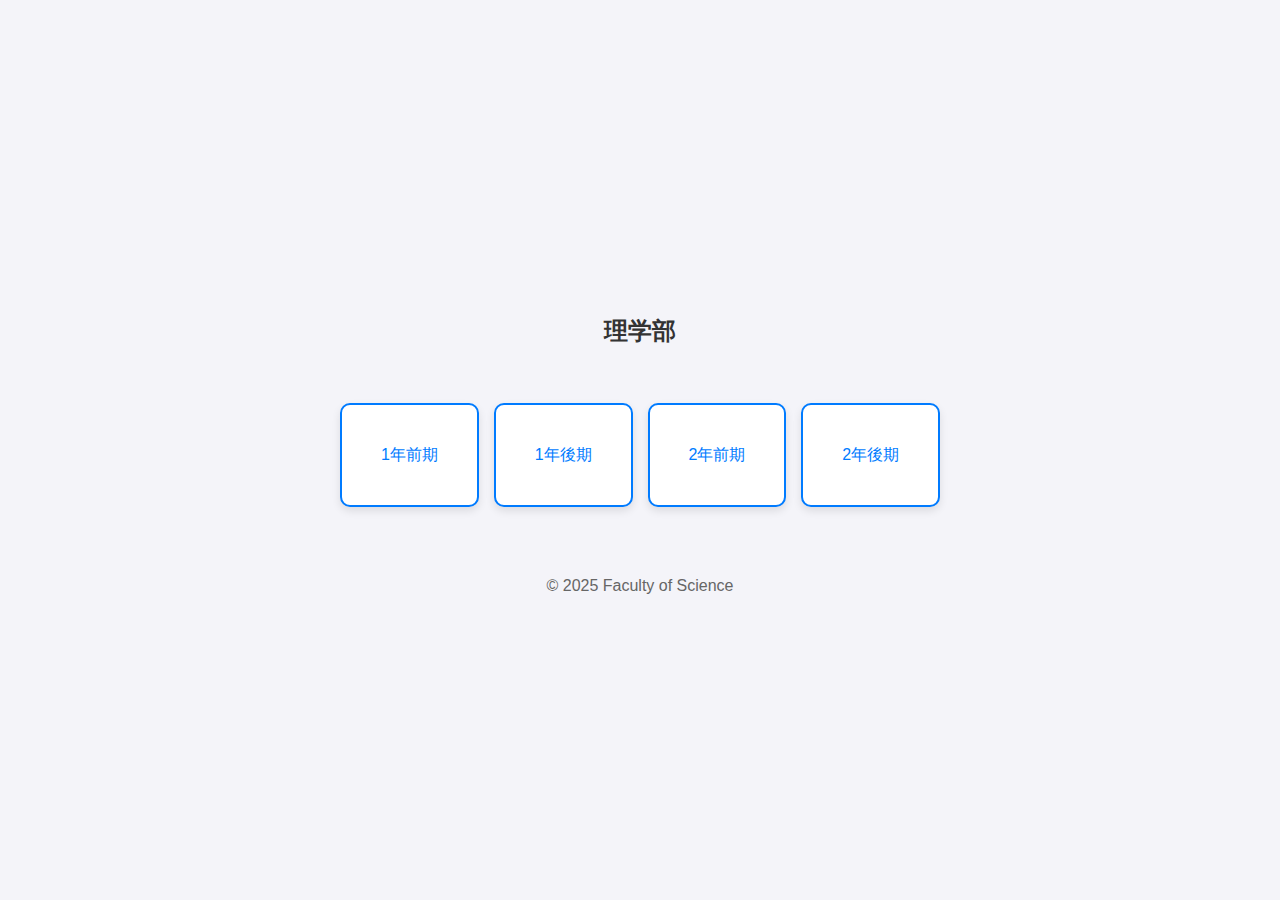
<file: shizudaikakomonn/acultyofscience.html>
<!DOCTYPE html>
<html lang="ja">
    <head>
        <meta charset="UTF-8">
        <meta name="viewpoint" content="width=device-width, initial-scale=1.0">
        <title>静岡大学 過去問サイト</title>
        <link rel="stylesheet" href="styles2.css">
    </head>
    <body>
        <h1>理学部</h1>
        <div class="grid-container">
            <!-- Repeat this block for each Grade type -->
            <div class="grid-item">
                <button onclick="location.href=''">1年前期</button>
            </div>
            <div class="grid-item">
                <button onclick="location.href=''">1年後期</button>
            </div>
            <div class="grid-item">
                <button onclick="location.href=''">2年前期</button>
            </div>
            <div class="grid-item">
                <button onclick="location.href=''">2年後期</button>
            </div>
        </div>
        <footer>&copy; 2025 Faculty of Science</footer>
    </body>  
</html>
</file>
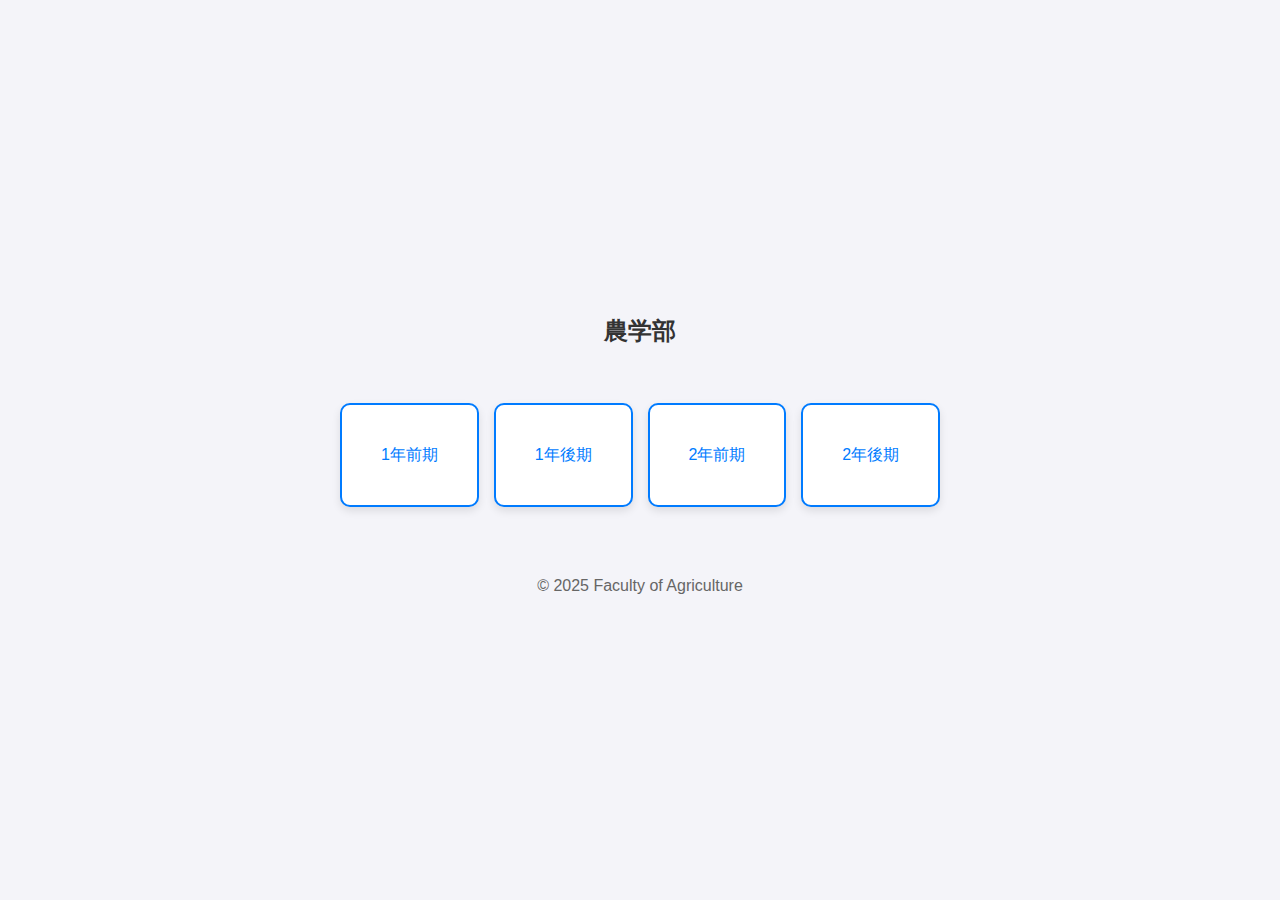
<file: shizudaikakomonn/agriculture.html>
<!DOCTYPE html>
<html lang="ja">
    <head>
        <meta charset="UTF-8">
        <meta name="viewpoint" content="width=device-width, initial-scale=1.0">
        <title>静岡大学 過去問サイト</title>
        <link rel="stylesheet" href="styles2.css">
    </head>
    <body>
        <h1>農学部</h1>
        <div class="grid-container">
            <!-- Repeat this block for each Grade type -->
            <div class="grid-item">
                <button onclick="location.href=''">1年前期</button>
            </div>
            <div class="grid-item">
                <button onclick="location.href=''">1年後期</button>
            </div>
            <div class="grid-item">
                <button onclick="location.href=''">2年前期</button>
            </div>
            <div class="grid-item">
                <button onclick="location.href=''">2年後期</button>
            </div>
        </div>
        <footer>&copy; 2025 Faculty of Agriculture</footer>
    </body>
</html>
</file>
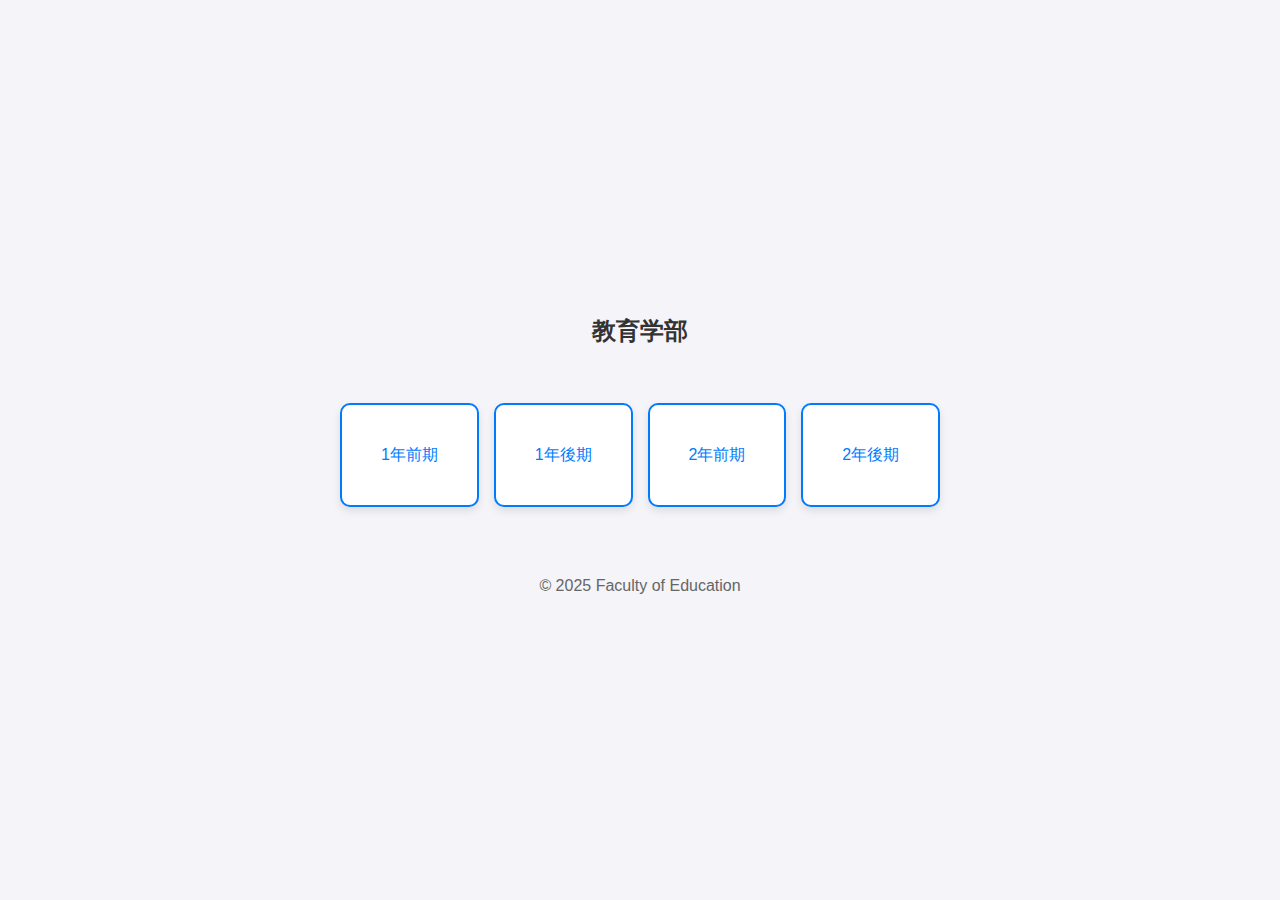
<file: shizudaikakomonn/education.html>
<!DOCTYPE html>
<html lang="ja">
    <head>
        <meta charset="UTF-8">
        <meta name="viewpoint" content="width=device-width, initial-scale=1.0">
        <title>静岡大学 過去問サイト</title>
        <link rel="stylesheet" href="styles2.css">
    </head>
    <body>
        <h1>教育学部</h1>
        <div class="grid-container">
            <!-- Repeat this block for each Grade type -->
            <div class="grid-item">
                <button onclick="location.href=''">1年前期</button>
            </div>
            <div class="grid-item">
                <button onclick="location.href=''">1年後期</button>
            </div>
            <div class="grid-item">
                <button onclick="location.href=''">2年前期</button>
            </div>
            <div class="grid-item">
                <button onclick="location.href=''">2年後期</button>
            </div>
        </div>
        <footer>&copy; 2025 Faculty of Education</footer>
    </body>
</html>
</file>
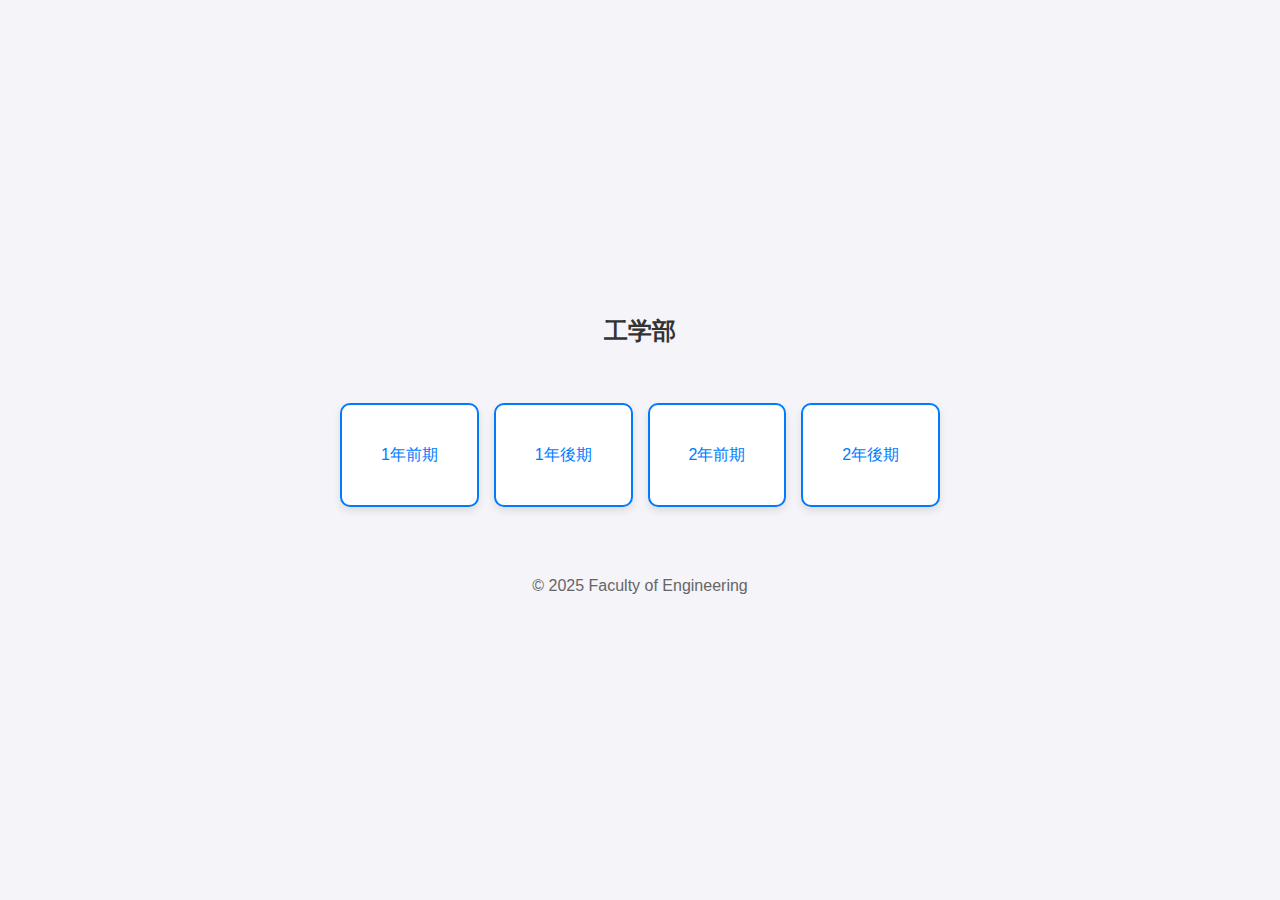
<file: shizudaikakomonn/engineering.html>
<!DOCTYPE html>
<html lang="ja">
    <head>
        <meta charset="UTF-8">
        <meta name="viewpoint" content="width=device-width, initial-scale=1.0">
        <title>静岡大学 過去問サイト</title>
        <link rel="stylesheet" href="styles2.css">
    </head>
    <body>
        <h1>工学部</h1>
        <div class="grid-container">
            <!-- Repeat this block for each Grade type -->
            <div class="grid-item">
                <button onclick="location.href=''">1年前期</button>
            </div>
            <div class="grid-item">
                <button onclick="location.href=''">1年後期</button>
            </div>
            <div class="grid-item">
                <button onclick="location.href=''">2年前期</button>
            </div>
            <div class="grid-item">
                <button onclick="location.href=''">2年後期</button>
            </div>
        </div>
        <footer>&copy; 2025 Faculty of Engineering</footer>
    </body>
</html>
</file>
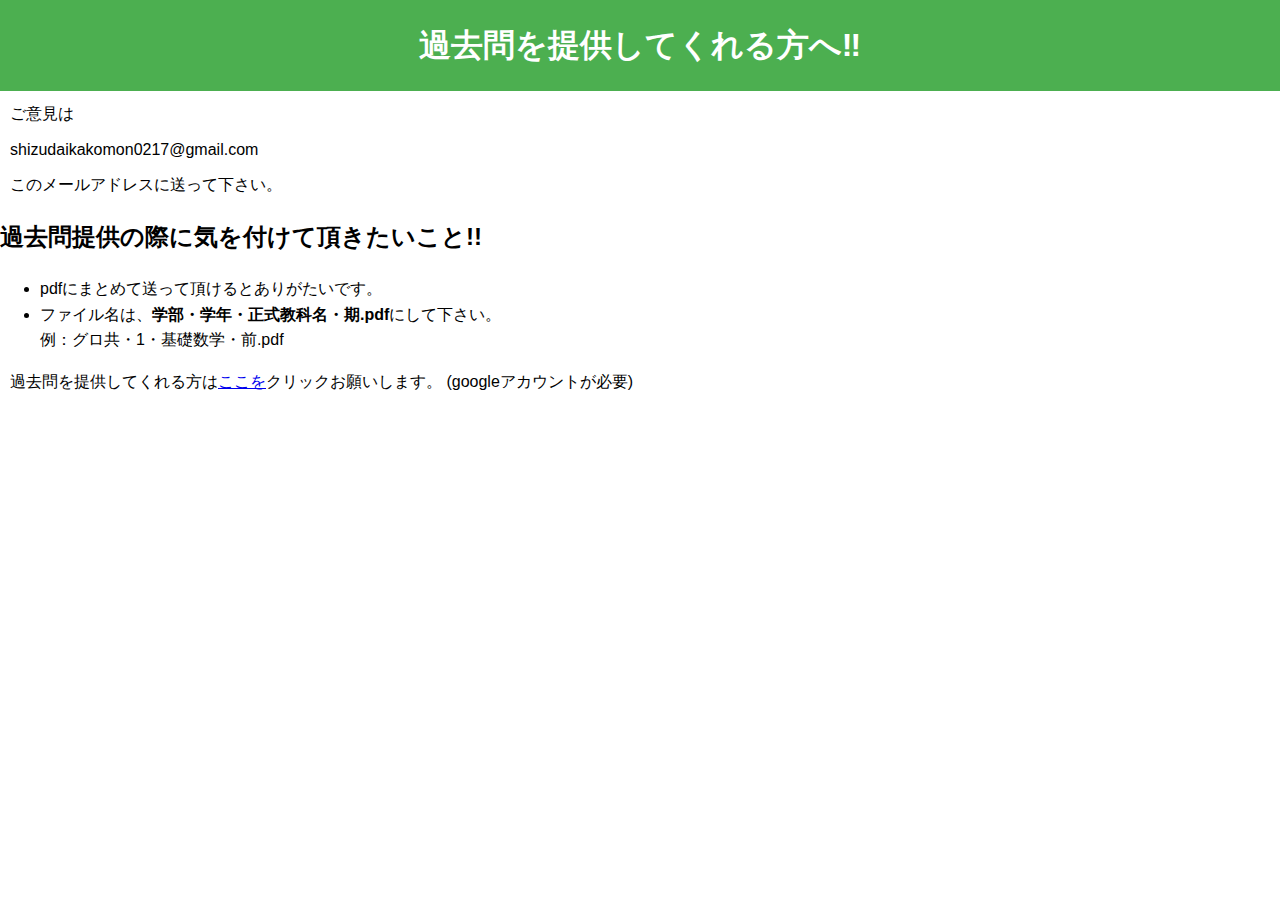
<file: shizudaikakomonn/giver.html>
<!DOCTYPE html>
<html lang="ja">
    <head>
        <meta charset="UTF-8">
        <meta name="viewpoint" content="width=device-width, initial-scale=1.0" >
        <title>静岡大学過去問サイト</title>
        <link rel="stylesheet" href="styles4.css">
    </head>
    <body>
        <header>
        <h1>過去問を提供してくれる方へ‼</h1>
        </header>
      <main>
        <section class="text-decoration">
          <nav>
            <p>ご意見は</p><p>shizudaikakomon0217@gmail.com</p><p>このメールアドレスに送って下さい。</p>
          </nav>  
        <h2>過去問提供の際に気を付けて頂きたいこと!!</h2>
            <ul>
             <li>pdfにまとめて送って頂けるとありがたいです。</li>
             <li>ファイル名は、<strong>学部・学年・正式教科名・期.pdf</strong>にして下さい。
             <br>例：グロ共・1・基礎数学・前.pdf</li>
            </ul>
            <p>過去問を提供してくれる方は<a href="https://forms.gle/MCaPi4bHTNNvEgNZ9">ここを</a>クリックお願いします。
            (googleアカウントが必要)</p>
        </section>
      </main>
    </body>
</html>
</file>
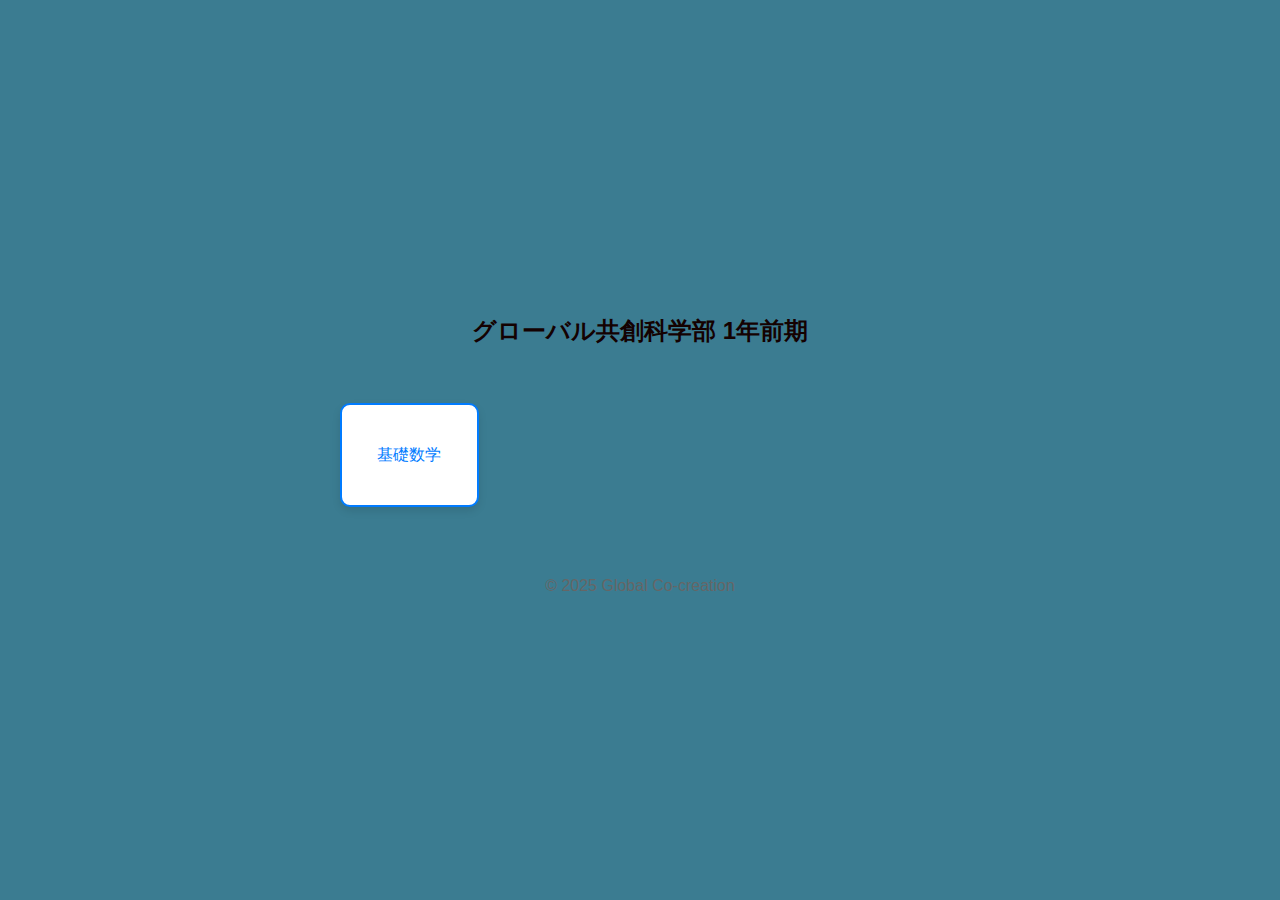
<file: shizudaikakomonn/glabal1zennki.html>
<!DOCTYPE html>
<html lang="ja">
<head>
    <meta charset="UTF-8">
    <meta name="viewport" content="width=device-width, initial-scale=1.0">
    <title>静岡大学 過去問サイト</title>
    <link rel="stylesheet" href="styles3.css">
</head>
<body>
    <h1>グローバル共創科学部 1年前期</h1>
    <div class="grid-container">
        <!-- Repeat this block for each Class type -->
        <div class="grid-item">
            <button onclick="window.open">基礎数学</button>
        </div>
    </div>
    <footer>&copy; 2025 Global Co-creation</footer>
</body>
</html>
</file>
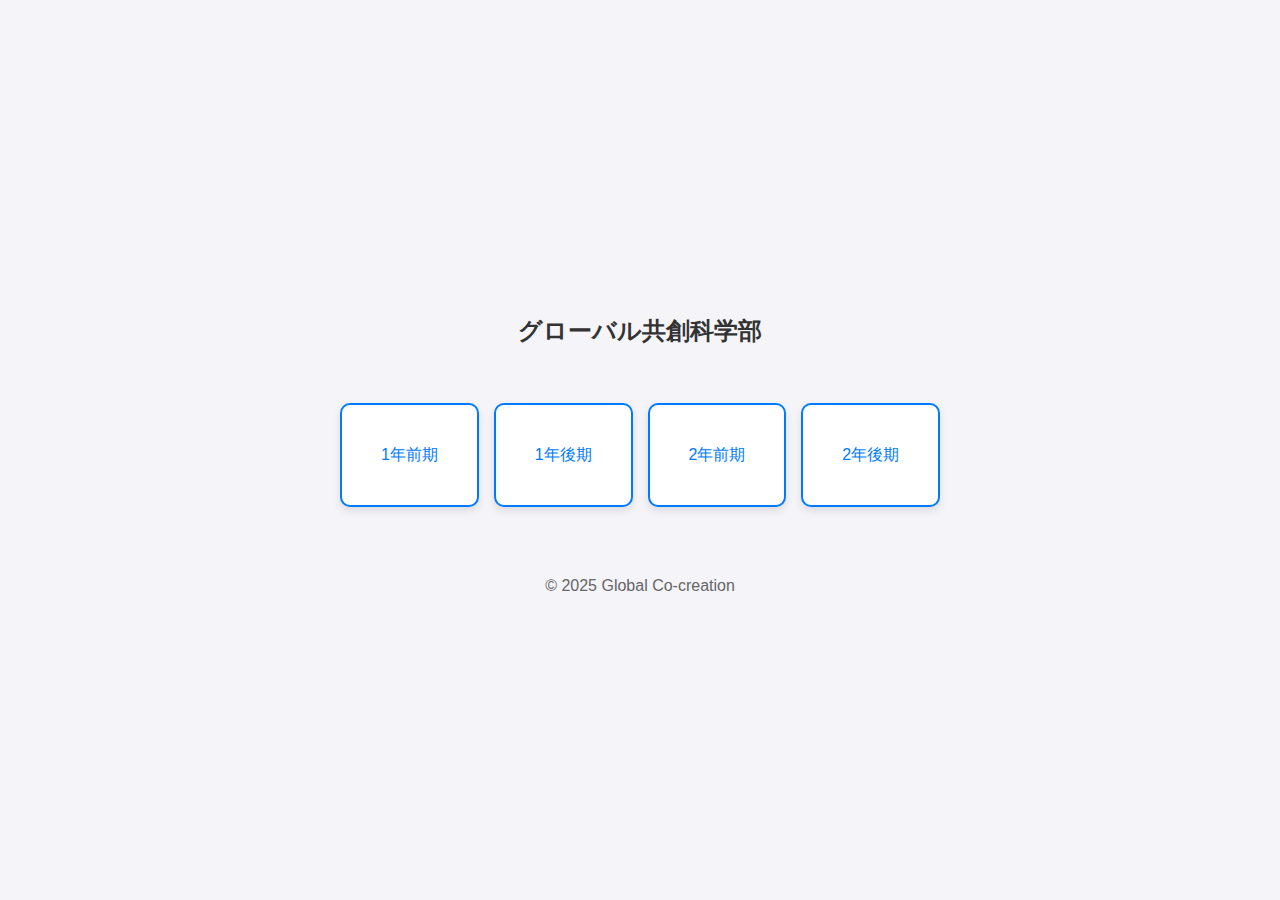
<file: shizudaikakomonn/Global Co-creation.html>
<!DOCTYPE html>
<html lang="ja">
    <head>
        <meta charset="UTF-8">
        <meta name="viewpoint" content="width=device-width, initial-scale=1.0">
        <title>静岡大学 過去問サイト</title>
        <link rel="stylesheet" href="styles2.css">
    </head>
    <body>
        <h1>グローバル共創科学部</h1>
        <div class="grid-container">
            <!-- Repeat this block for each Grade type -->
            <div class="grid-item">
                <button onclick="location.href='glabal1zennki.html'">1年前期</button>
            </div>
            <div class="grid-item">
                <button onclick="location.href='Global first half of first year.html'">1年後期</button>
            </div>
            <div class="grid-item">
                <button onclick="location.href='/details/ENFP'">2年前期</button>
            </div>
            <div class="grid-item">
                <button onclick="location.href='/details/ENFJ'">2年後期</button>
            </div>
        </div>
        <footer>&copy; 2025 Global Co-creation</footer>
    </body>  
</html>
</file>
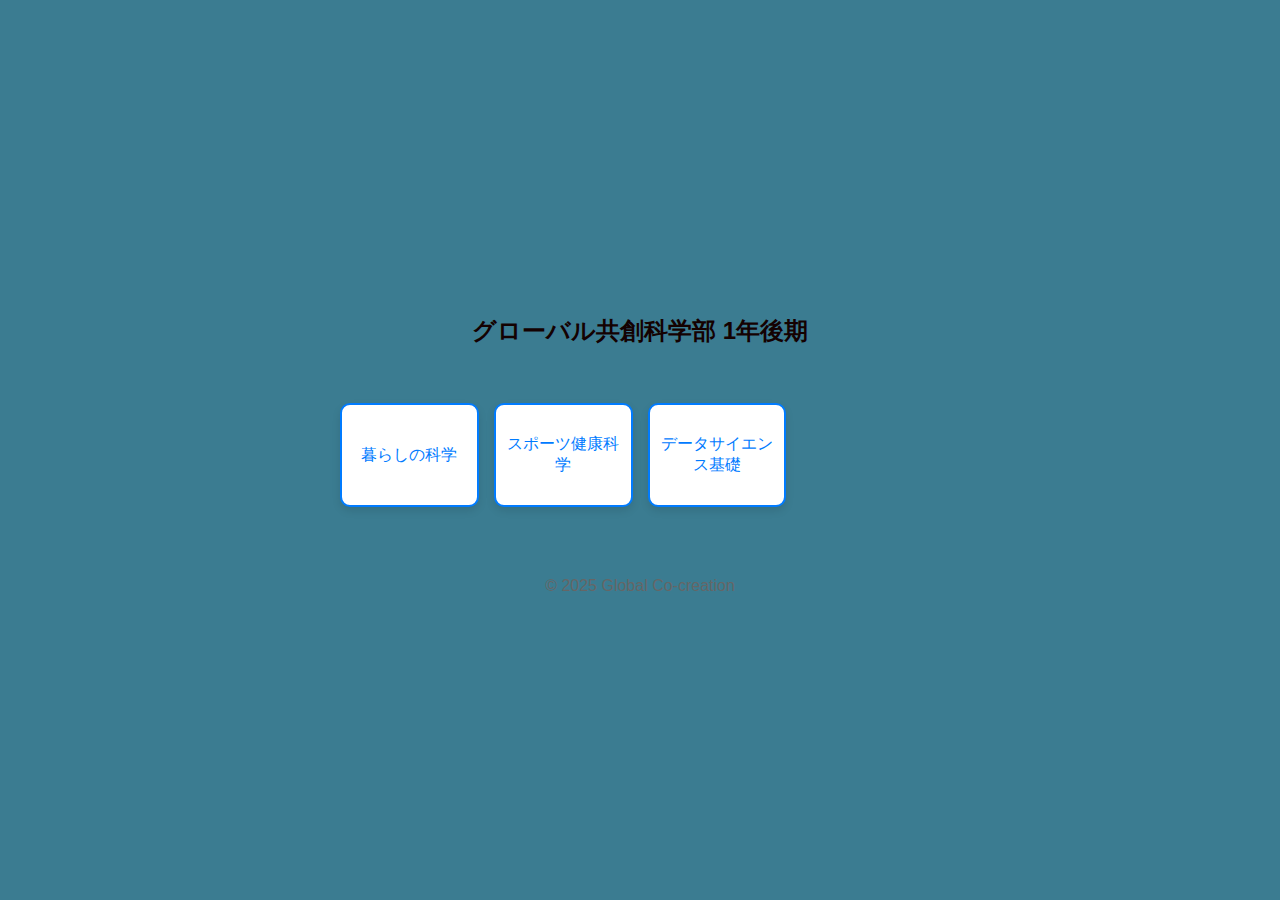
<file: shizudaikakomonn/Global first half of first year.html>
<!DOCTYPE html>
<html lang="ja">
<head>
    <meta charset="UTF-8">
    <meta name="viewport" content="width=device-width, initial-scale=1.0">
    <title>静岡大学 過去問サイト</title>
    <link rel="stylesheet" href="styles3.css">
</head>
<body>
    <h1>グローバル共創科学部 1年後期</h1>
    <div class="grid-container">
        <!-- Repeat this block for each Class type -->
        <div class="grid-item">
            <button onclick="window.open('https://drive.google.com/drive/folders/1293EeV9HcRfJAe1IocGyRvCnaE_p3svX?usp=drive_link')">暮らしの科学</button>
        </div>
        <div class="grid-item">
            <button onclick="window.open('https://drive.google.com/drive/folders/1gRPiUGFL0kgfQ2pBjYO3n3cuLxBiSy5K?usp=drive_link')">スポーツ健康科学</button>
        </div>
        <div class="grid-item">
            <button onclick="window.open('https://drive.google.com/drive/folders/1LbvY3RjGchOvaUuUNcCRYrip670E-oU7?usp=drive_link')">データサイエンス基礎</button>
        </div>
    </div>
    <footer>&copy; 2025 Global Co-creation</footer>
</body>
</html>
</file>
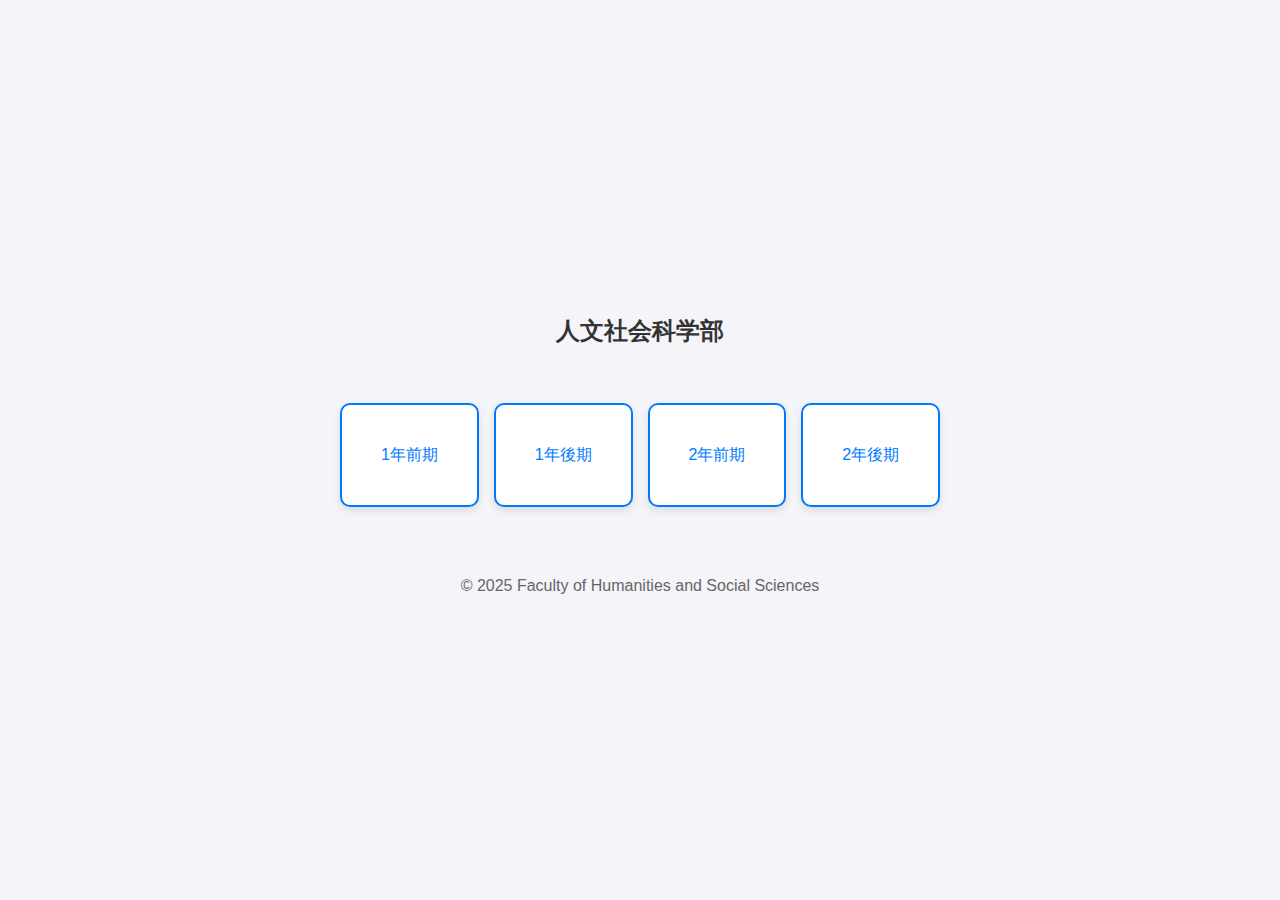
<file: shizudaikakomonn/humanitiessocialsciences.html>
<!DOCTYPE html>
<html lang="ja">
    <head>
        <meta charset="UTF-8">
        <meta name="viewpoint" content="width=device-width, initial-scale=1.0">
        <title>静岡大学 過去問サイト</title>
        <link rel="stylesheet" href="styles2.css">
    </head>
    <body>
        <h1>人文社会科学部</h1>
        <div class="grid-container">
            <!-- Repeat this block for each Grade type -->
            <div class="grid-item">
                <button onclick="location.href=''">1年前期</button>
            </div>
            <div class="grid-item">
                <button onclick="location.href=''">1年後期</button>
            </div>
            <div class="grid-item">
                <button onclick="location.href=''">2年前期</button>
            </div>
            <div class="grid-item">
                <button onclick="location.href=''">2年後期</button>
            </div>
        </div>
        <footer>&copy; 2025 Faculty of Humanities and Social Sciences</footer>
    </body>
</html>
</file>
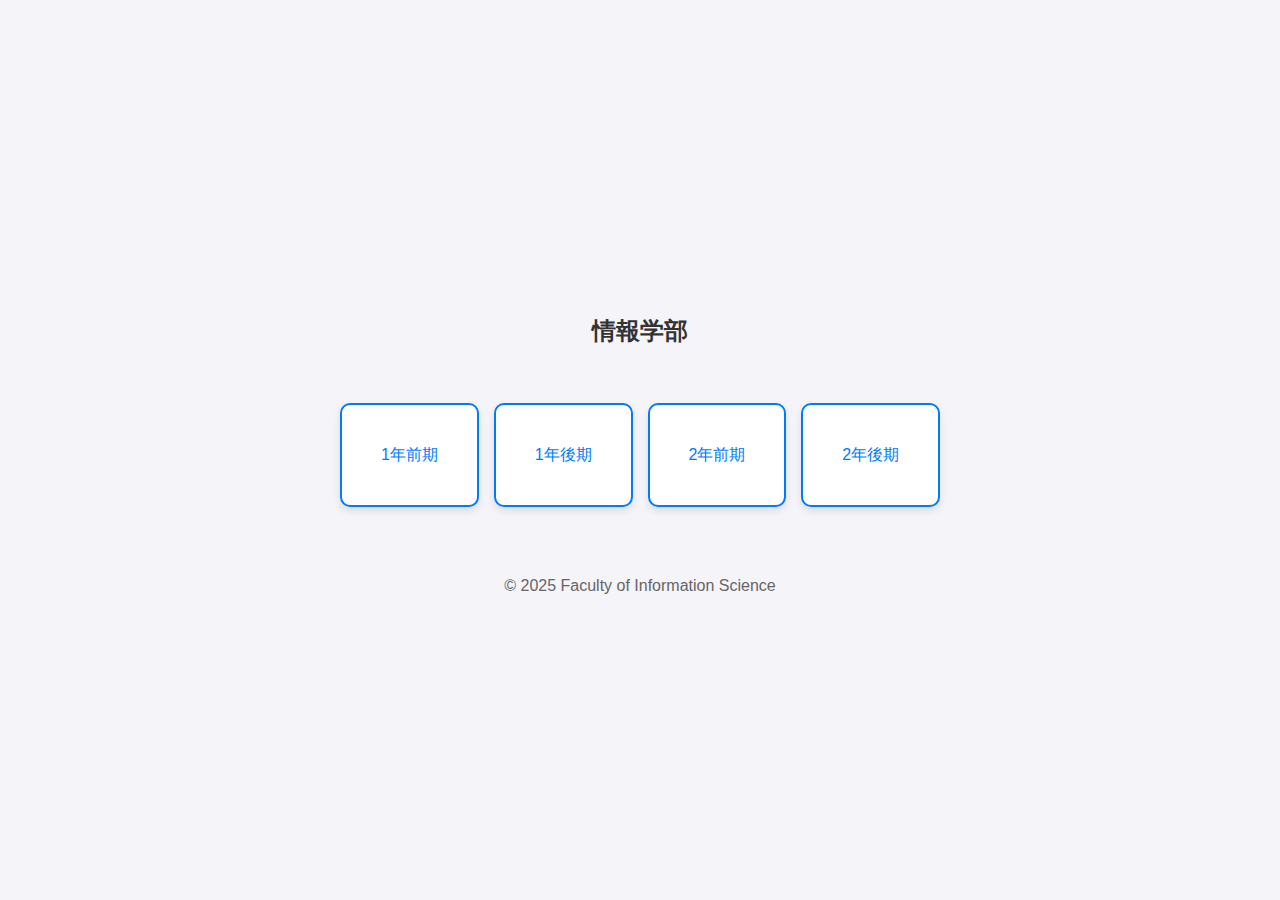
<file: shizudaikakomonn/informationscience.html>
<!DOCTYPE html>
<html lang="ja">
    <head>
        <meta charset="UTF-8">
        <meta name="viewpoint" content="width=device-width, initial-scale=1.0">
        <title>静岡大学 過去問サイト</title>
        <link rel="stylesheet" href="styles2.css">
    </head>
    <body>
        <h1>情報学部</h1>
        <div class="grid-container">
            <!-- Repeat this block for each Grade type -->
            <div class="grid-item">
                <button onclick="location.href=''">1年前期</button>
            </div>
            <div class="grid-item">
                <button onclick="location.href=''">1年後期</button>
            </div>
            <div class="grid-item">
                <button onclick="location.href=''">2年前期</button>
            </div>
            <div class="grid-item">
                <button onclick="location.href=''">2年後期</button>
            </div>
        </div>
        <footer>&copy; 2025 Faculty of Information Science</footer>
    </body>
</html>
</file>
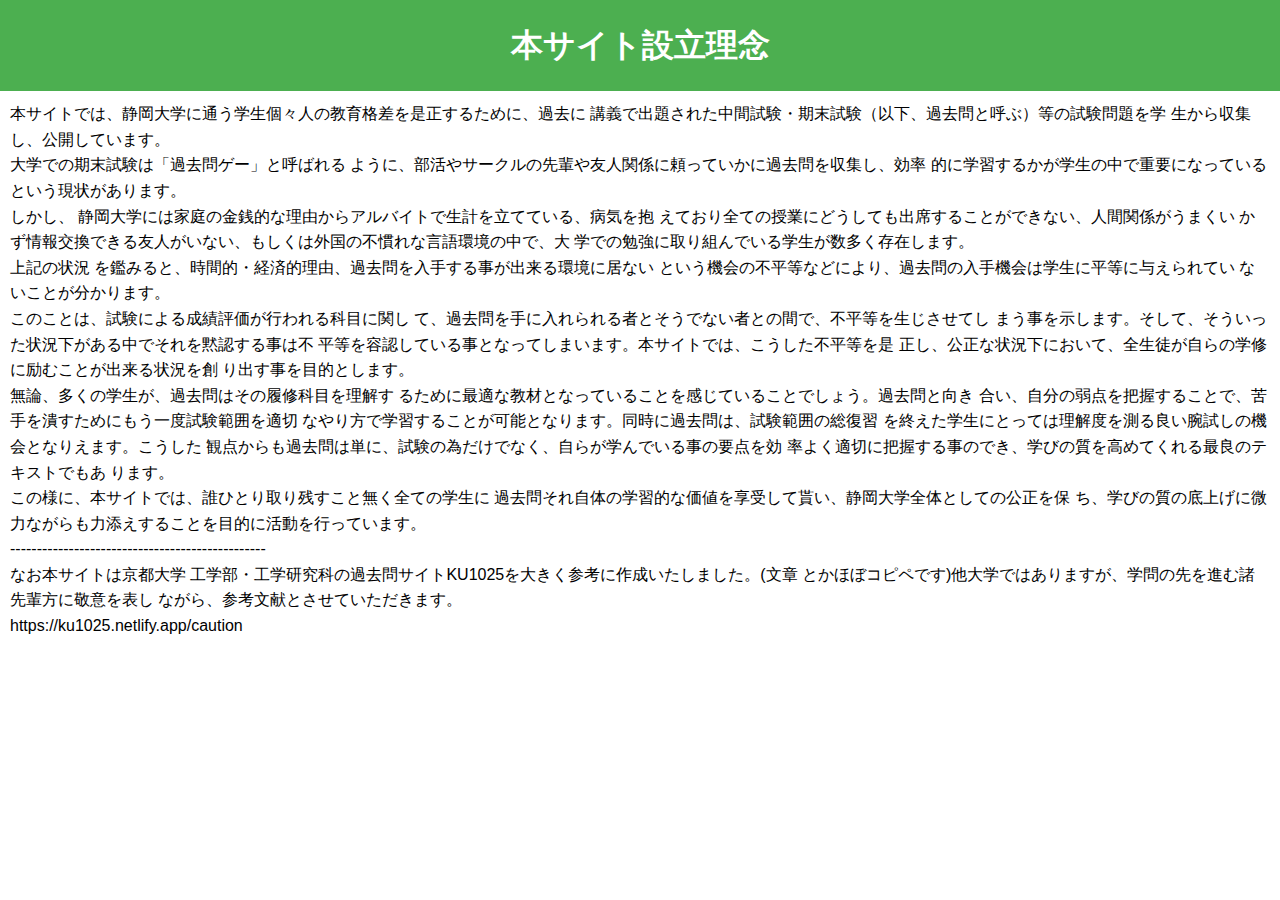
<file: shizudaikakomonn/philosophy.html>
<!DOCTYPE html>
<html lang="ja">
    <head>
        <meta charset="UTF-8">
        <meta name="viewpoint" content="width=device-width, initial-scale=1.0" >
        <title>静岡大学過去問サイト</title>
        <link rel="stylesheet" href="styles4.css">
    </head>
    <body>
        <header>
        <h1>本サイト設立理念</h1>
        </header>
      <main>
        <section class="text-decoration">
            <p>
                本サイトでは、静岡大学に通う学生個々人の教育格差を是正するために、過去に
                講義で出題された中間試験・期末試験（以下、過去問と呼ぶ）等の試験問題を学
                生から収集し、公開しています。<br>大学での期末試験は「過去問ゲー」と呼ばれる
                ように、部活やサークルの先輩や友人関係に頼っていかに過去問を収集し、効率
                的に学習するかが学生の中で重要になっているという現状があります。<br>しかし、
                静岡大学には家庭の金銭的な理由からアルバイトで生計を立てている、病気を抱
                えており全ての授業にどうしても出席することができない、人間関係がうまくい
                かず情報交換できる友人がいない、もしくは外国の不慣れな言語環境の中で、大
                学での勉強に取り組んでいる学生が数多く存在します。<br>上記の状況
                を鑑みると、時間的・経済的理由、過去問を入手する事が出来る環境に居ない
                という機会の不平等などにより、過去問の入手機会は学生に平等に与えられてい
                ないことが分かります。<br>このことは、試験による成績評価が行われる科目に関し
                て、過去問を手に入れられる者とそうでない者との間で、不平等を生じさせてし
                まう事を示します。そして、そういった状況下がある中でそれを黙認する事は不
                平等を容認している事となってしまいます。本サイトでは、こうした不平等を是
                正し、公正な状況下において、全生徒が自らの学修に励むことが出来る状況を創
                り出す事を目的とします。<br>無論、多くの学生が、過去問はその履修科目を理解す
                るために最適な教材となっていることを感じていることでしょう。過去問と向き
                合い、自分の弱点を把握することで、苦手を潰すためにもう一度試験範囲を適切
                なやり方で学習することが可能となります。同時に過去問は、試験範囲の総復習
                を終えた学生にとっては理解度を測る良い腕試しの機会となりえます。こうした
                観点からも過去問は単に、試験の為だけでなく、自らが学んでいる事の要点を効
                率よく適切に把握する事のでき、学びの質を高めてくれる最良のテキストでもあ
                ります。<br>この様に、本サイトでは、誰ひとり取り残すこと無く全ての学生に
                過去問それ自体の学習的な価値を享受して貰い、静岡大学全体としての公正を保
                ち、学びの質の底上げに微力ながらも力添えすることを目的に活動を行っています。
                <br>------------------------------------------------<br>なお本サイトは京都大学
                工学部・工学研究科の過去問サイトKU1025を大きく参考に作成いたしました。(文章
                とかほぼコピペです)他大学ではありますが、学問の先を進む諸先輩方に敬意を表し
                ながら、参考文献とさせていただきます。<br>https://ku1025.netlify.app/caution
　　　　　　　</p>
        </section>
      </main>
        
    </body>
</html>
</file>
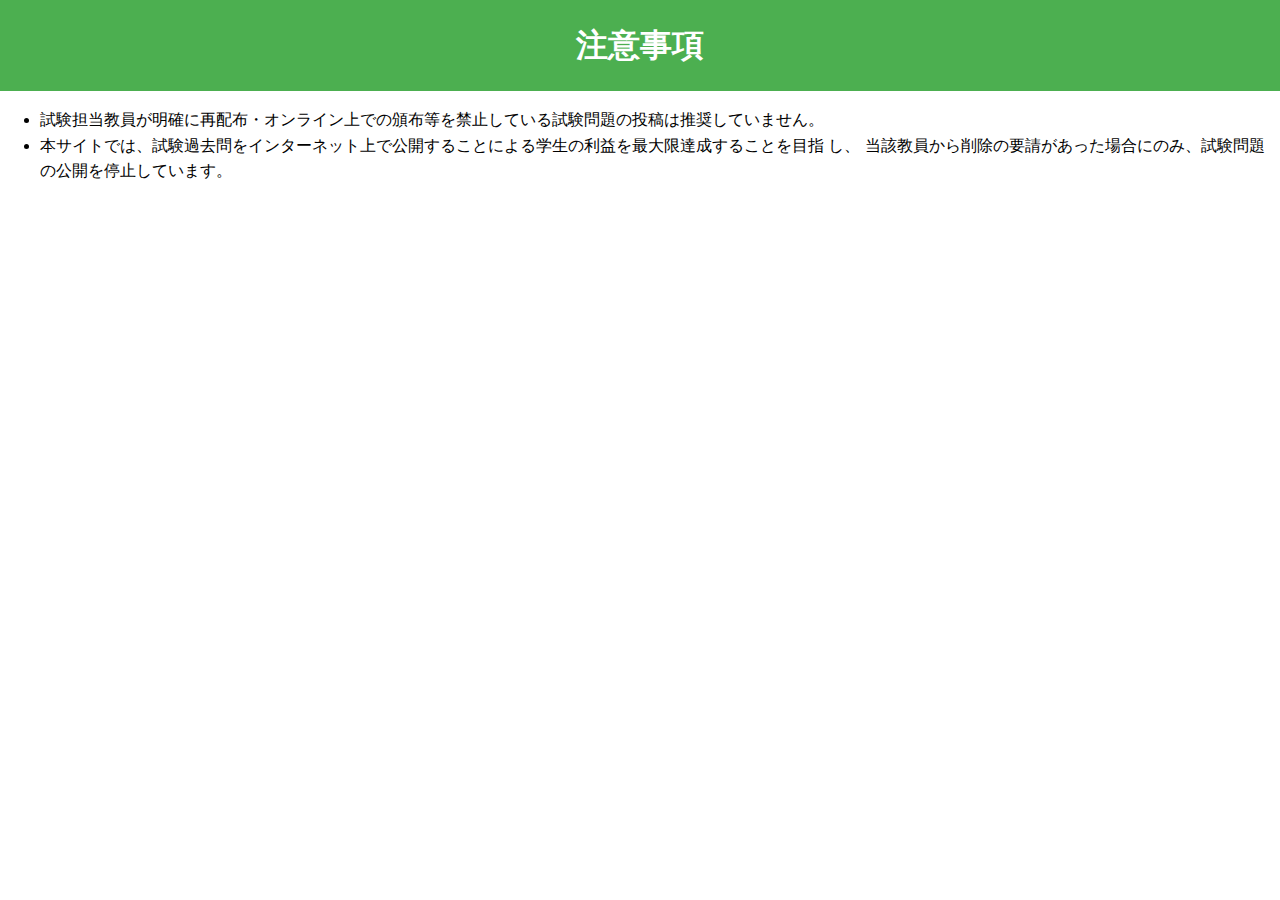
<file: shizudaikakomonn/precautions.html>
<!DOCTYPE html>
<html lang="ja">
    <head>
        <meta charset="UTF-8">
        <meta name="viewpoint" content="width=device-width, initial-scale=1.0" >
        <title>静岡大学過去問サイト</title>
        <link rel="stylesheet" href="styles4.css">
    </head>
    <body>
        <header>
        <h1>注意事項</h1>
        </header>
      <main>
        <section class="text-decoration">
          <ul>
           <li>  試験担当教員が明確に再配布・オンライン上での頒布等を禁止している試験問題の投稿は推奨していません。</li>
           <li>本サイトでは、試験過去問をインターネット上で公開することによる学生の利益を最大限達成することを目指
            し、 当該教員から削除の要請があった場合にのみ、試験問題の公開を停止しています。</li>
          </ul>   
        </section>
      </main>
    </body>
</html>
</file>
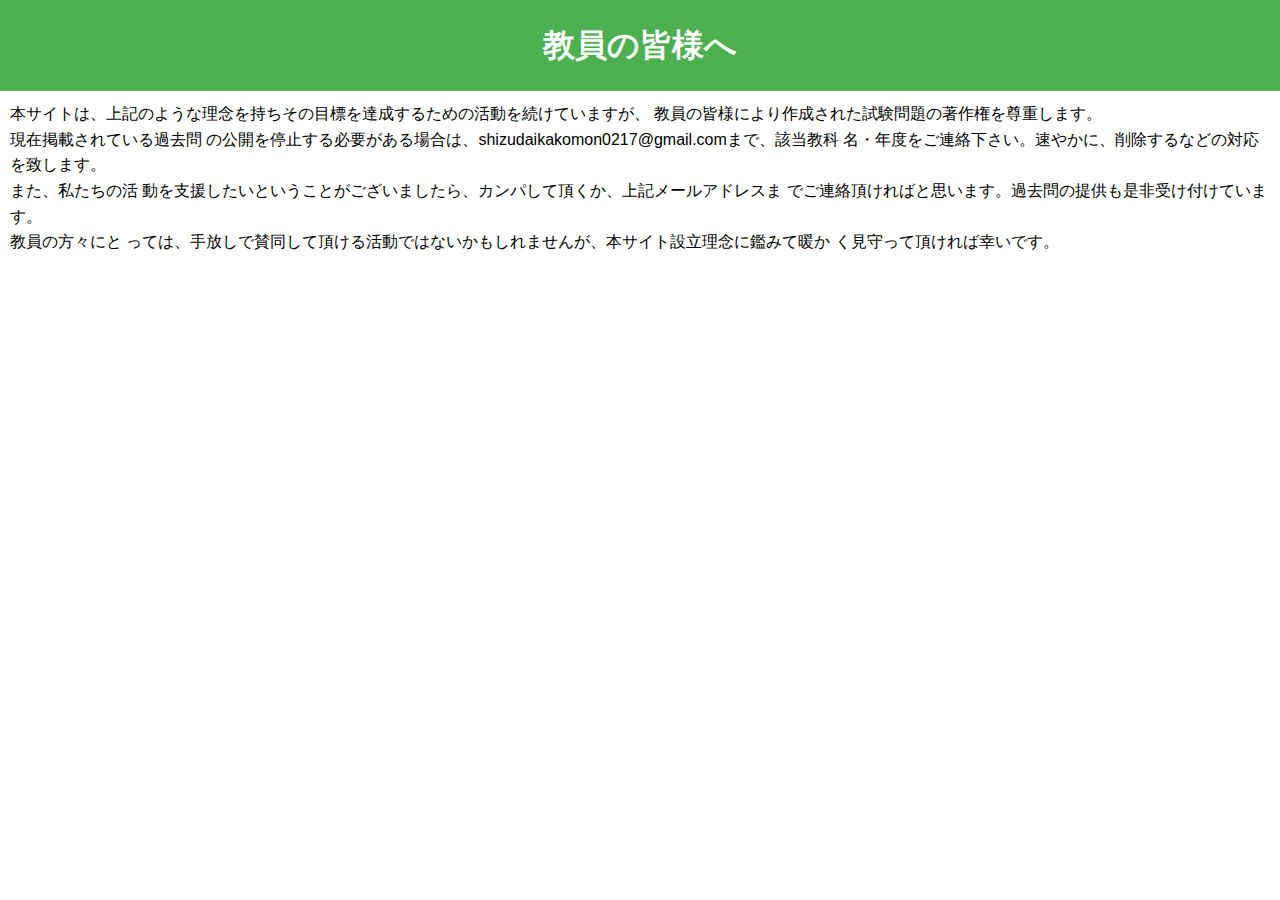
<file: shizudaikakomonn/professor.html>
<!DOCTYPE html>
<html lang="ja">
    <head>
        <meta charset="UTF-8">
        <meta name="viewpoint" content="width=device-width, initial-scale=1.0" >
        <title>静岡大学過去問サイト</title>
        <link rel="stylesheet" href="styles4.css">
    </head>
    <body>
        <header>
        <h1>教員の皆様へ</h1>
        </header>
      <main>
        <section class="text-decoration">
          <p>
            本サイトは、上記のような理念を持ちその目標を達成するための活動を続けていますが、
            教員の皆様により作成された試験問題の著作権を尊重します。<br>現在掲載されている過去問
            の公開を停止する必要がある場合は、shizudaikakomon0217@gmail.comまで、該当教科
            名・年度をご連絡下さい。速やかに、削除するなどの対応を致します。<br>また、私たちの活
            動を支援したいということがございましたら、カンパして頂くか、上記メールアドレスま
            でご連絡頂ければと思います。過去問の提供も是非受け付けています。<br> 教員の方々にと
            っては、手放しで賛同して頂ける活動ではないかもしれませんが、本サイト設立理念に鑑みて暖か
            く見守って頂ければ幸いです。
            </p>   
        </section>
      </main>
    </body>
</html>
</file>
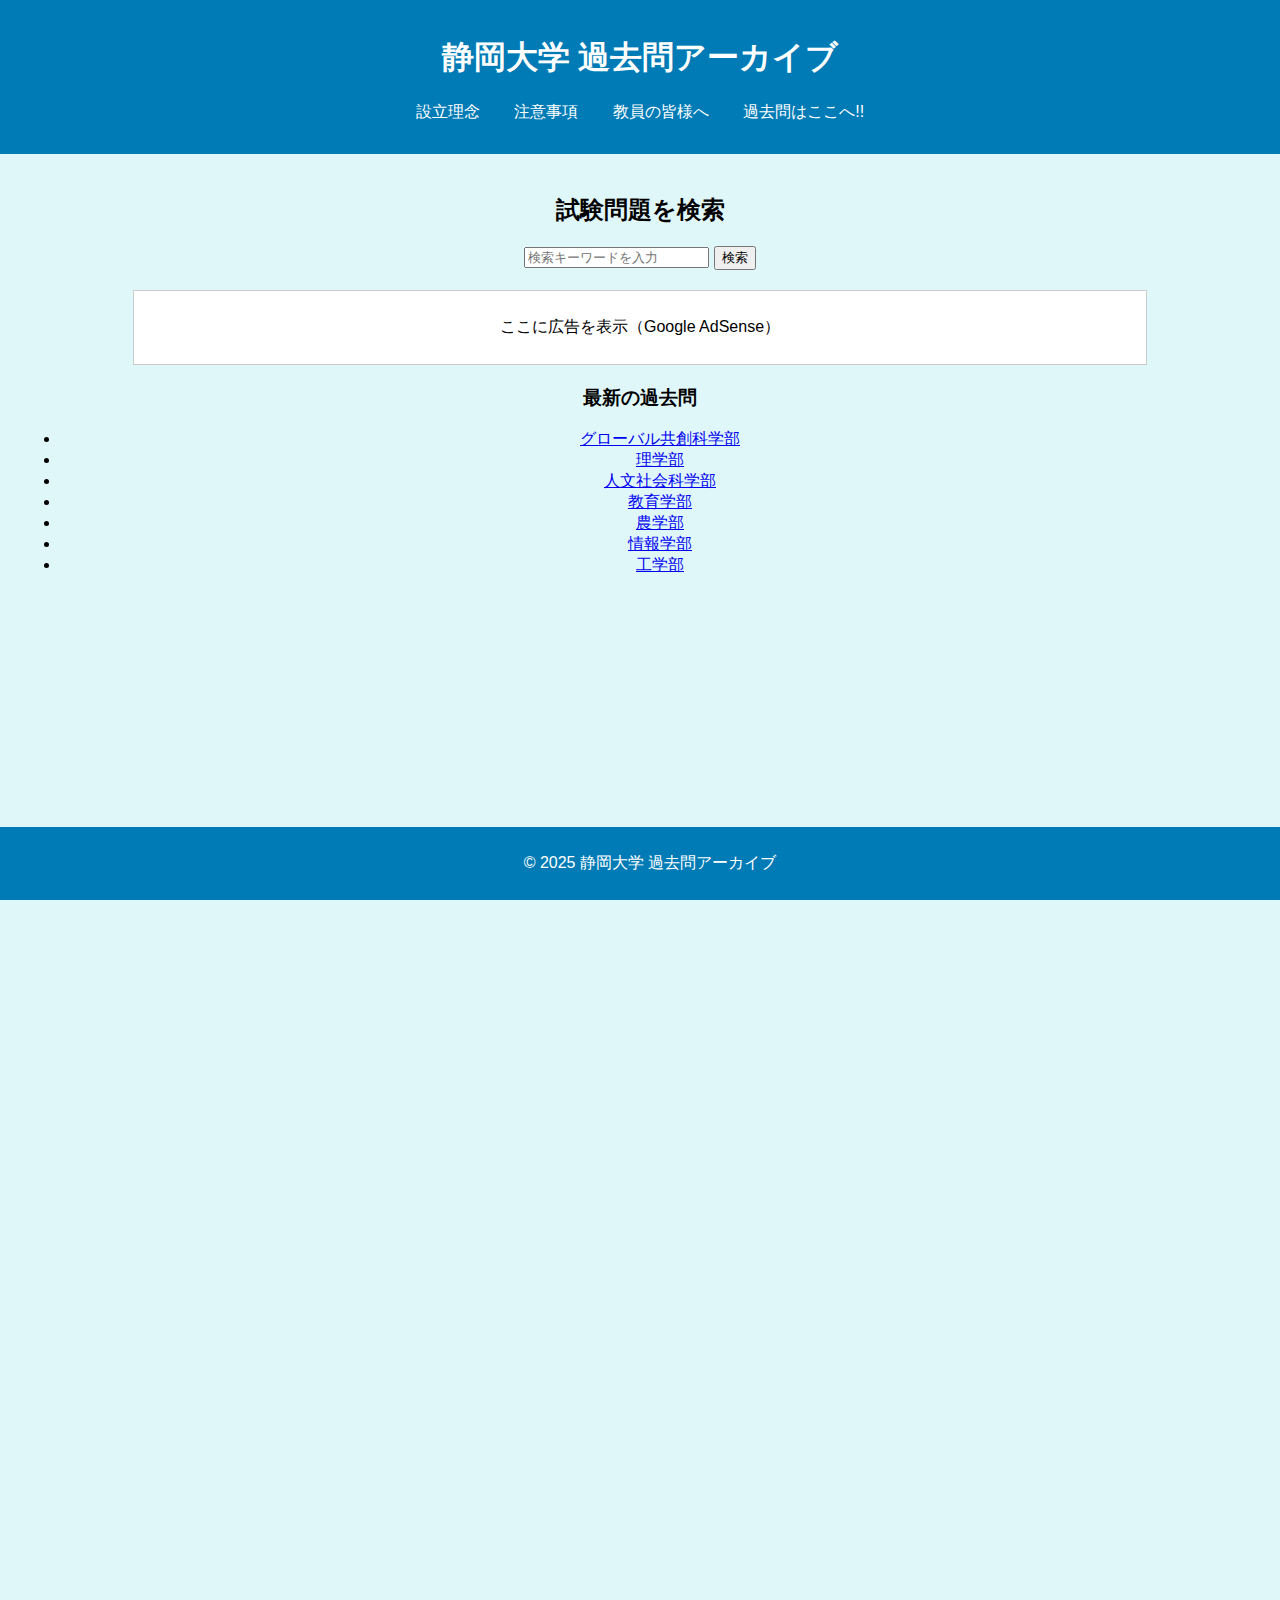
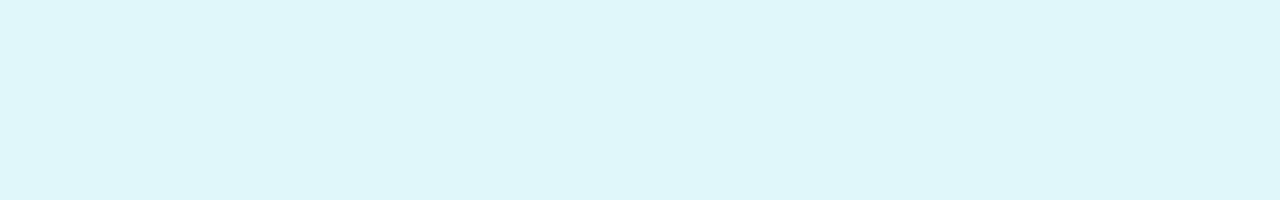
<file: shizudaikakomonn/Shizuoka.uni.past exam.html>
<!DOCTYPE html>
<html lang="ja">
<head>
    <meta charset="UTF-8">
    <meta name="viewport" content="width=device-width, initial-scale=1.0">
    <title>静岡大学 過去問サイト</title>
    <link rel="stylesheet" href="styles.css">
</head>
<body>
    <header>
        <h1>静岡大学 過去問アーカイブ</h1>
        <nav>
            <ul>
                <li><a href="C:\Users\User\MBTI.2024.12.30\philosophy.html">設立理念</a></li>
                <li><a href="C:\Users\User\MBTI.2024.12.30\precautions.html">注意事項</a></li>
                <li><a href="C:\Users\User\MBTI.2024.12.30\professor.html">教員の皆様へ</a></li>
                <li><a href="C:\Users\User\MBTI.2024.12.30\giver.html">過去問はここへ!!</a></li>
            </ul>
        </nav>
    </header>

    <main>
        <h2>試験問題を検索</h2>
        <input type="text" id="search-box" placeholder="検索キーワードを入力">
        <button onclick="search()">検索</button>

        <div id="ads">
            <p>ここに広告を表示（Google AdSense）</p>
        </div>

        <section id="past-exams">
            <h3>最新の過去問</h3>
            <ul id="exam-list">
                <li><a href="C:\Users\User\MBTI.2024.12.30\Global Co-creation.html">グローバル共創科学部</a></li>
                <li><a href="C:\Users\User\MBTI.2024.12.30\acultyofscience.html">理学部</a></li>
                <li><a href="C:\Users\User\MBTI.2024.12.30\humanitiessocialsciences.html">人文社会科学部</a></li>
                <li><a href="C:\Users\User\MBTI.2024.12.30\education.html">教育学部</a></li>
                <li><a href="C:\Users\User\MBTI.2024.12.30\agriculture.html">農学部</a></li>
                <li><a href="C:\Users\User\MBTI.2024.12.30\informationscience.html">情報学部</a></li>
                <li><a href="C:\Users\User\MBTI.2024.12.30\engineering.html">工学部</a></li>
            </ul>
        </section>
    </main>

    <footer>
        <p>&copy; 2025 静岡大学 過去問アーカイブ</p>
    </footer>

    <script src="script.js"></script>
</body>
</html>
</file>
<file: shizudaikakomonn/styles2.css>
body {
            font-family: Arial, sans-serif;
            margin: 0;
            padding: 0;
            display: flex;
            flex-direction: column;
            align-items: center;
            justify-content: center;
            height: 100vh;
            overflow-y: auto;
            background-color: #f4f4f9;
        }

        h1 {
            margin-top: 20px;
            font-size: 24px;
            color: #333;
        }

        .grid-container {
            display: grid;
            grid-template-columns: repeat(4, 1fr);
            grid-gap: 15px;
            padding: 20px;
            width: 90%;
            max-width: 600px;
            margin: 20px auto;
        }

        .grid-item {
            background-color: #ffffff;
            border: 2px solid #007BFF;
            border-radius: 10px;
            display: flex;
            align-items: center;
            justify-content: center;
            height: 100px;
            box-shadow: 0 4px 8px rgba(0, 0, 0, 0.1);
            transition: transform 0.3s ease, background-color 0.3s ease;
        }

        .grid-item:hover {
            transform: scale(1.05);
            background-color: #e8f4ff;
        }

        .grid-item button {
            font-size: 16px;
            color: #007BFF;
            background: none;
            border: none;
            cursor: pointer;
            outline: none;
        }

        .grid-item button:hover {
            text-decoration: underline;
        }

        footer {
            text-align: center;
            margin-top: 20px;
            padding: 10px;
            color: #666;
        }
</file>
<file: shizudaikakomonn/styles4.css>
/* 全体設定 */
body {
    font-family: Arial, sans-serif;
    margin: 0;
    padding: 0;
    line-height: 1.6;
    box-sizing: border-box;
    overflow-y: auto; /* 全体を縦スクロール可能に */
    max-height: 100vh; /* 画面サイズに収まる高さ */
}

header {
    background-color: #4CAF50;
    color: white;
    padding: 10px 0;
    text-align: center;
    position: sticky; /* スクロールしてもヘッダーを固定 */
    top: 0;
    z-index: 10;
}

h1 {
    font-size: 2rem;
    margin: 10px 0;
}

/* テキストコンテナ */
.text-container {
    max-width: 800px;
    height: 60vh; /* 高さを制限 */
    margin: 20px auto;
    padding: 20px;
    background-color: #f9f9f9;
    border-radius: 8px;
    box-shadow: 0 4px 8px rgba(0, 0, 0, 0.1);
    overflow-y: auto; /* 縦方向にスクロール可能 */
    overflow-x: hidden; /* 横スクロールは不要に */
}

/* テキストスタイル */
p {
    font-size: 1rem;
    margin: 10px 0;
    padding: 0 10px;
}

/* レスポンシブ対応 */
@media (max-width: 768px) {
    h1 {
        font-size: 1.5rem;
    }
    p {
        font-size: 0.9rem;
    }
    .text-container {
        padding: 15px;
        margin: 10px;
        height: 50vh; /* 小さい画面ではスクロールエリアを小さく */
    }
}

@media (max-width: 480px) {
    h1 {
        font-size: 1.2rem;
    }
    p {
        font-size: 0.8rem;
    }
    .text-container {
        padding: 10px;
        height: 40vh;
    }
}
</file>
<file: shizudaikakomonn/styles3.css>
body {
            font-family: Arial, sans-serif;
            margin: 0;
            padding: 0;
            display: flex;
            flex-direction: column;
            align-items: center;
            justify-content: center;
            height: 100vh;
            overflow-y: auto;
            background-color: #3b7c91;
        }

        h1 {
            margin-top: 20px;
            font-size: 24px;
            color: #140101;
        }

        .grid-container {
            display: grid;
            grid-template-columns: repeat(4, 1fr);
            grid-gap: 15px;
            padding: 20px;
            width: 90%;
            max-width: 600px;
            margin: 20px auto;
        }

        .grid-item {
            background-color: #ffffff;
            border: 2px solid #007BFF;
            border-radius: 10px;
            display: flex;
            align-items: center;
            justify-content: center;
            height: 100px;
            box-shadow: 0 4px 8px rgba(0, 0, 0, 0.1);
            transition: transform 0.3s ease, background-color 0.3s ease;
        }

        .grid-item:hover {
            transform: scale(1.05);
            background-color: #f4ffe8;
        }

        .grid-item button {
            font-size: 16px;
            color: #007BFF;
            background: none;
            border: none;
            cursor: pointer;
            outline: none;
        }

        .grid-item button:hover {
            text-decoration: underline;
        }

        footer {
            text-align: center;
            margin-top: 20px;
            padding: 10px;
            color: #666;
        }
</file>
<file: shizudaikakomonn/styles.css>
body {
    font-family: Arial, sans-serif;
    margin: 0;
    padding: 0;
    height: 200vh; /* 高さを２倍にしてスクロールを確認しやすく */
    overflow-y: auto; /* 縦スクロールを有効化 */
    background-color: #f4f4f4;
    background-color: #e0f7fa;
    text-align: center;
}

header {
    background-color: #007bb5;
    padding: 15px;
    color: white;
}

nav ul {
    list-style-type: none;
    padding: 0;
}

nav ul li {
    display: inline;
    margin: 0 15px;
}

nav a {
    color: white;
    text-decoration: none;
}

main {
    padding: 20px;
}

#ads {
    margin: 20px auto;
    padding: 10px;
    background-color: #ffffff;
    border: 1px solid #ccc;
    width: 80%;
}

footer {
    background-color: #007bb5;
    color: white;
    padding: 10px;
    position: fixed;
    bottom: 0;
    width: 100%;
}
</file>
